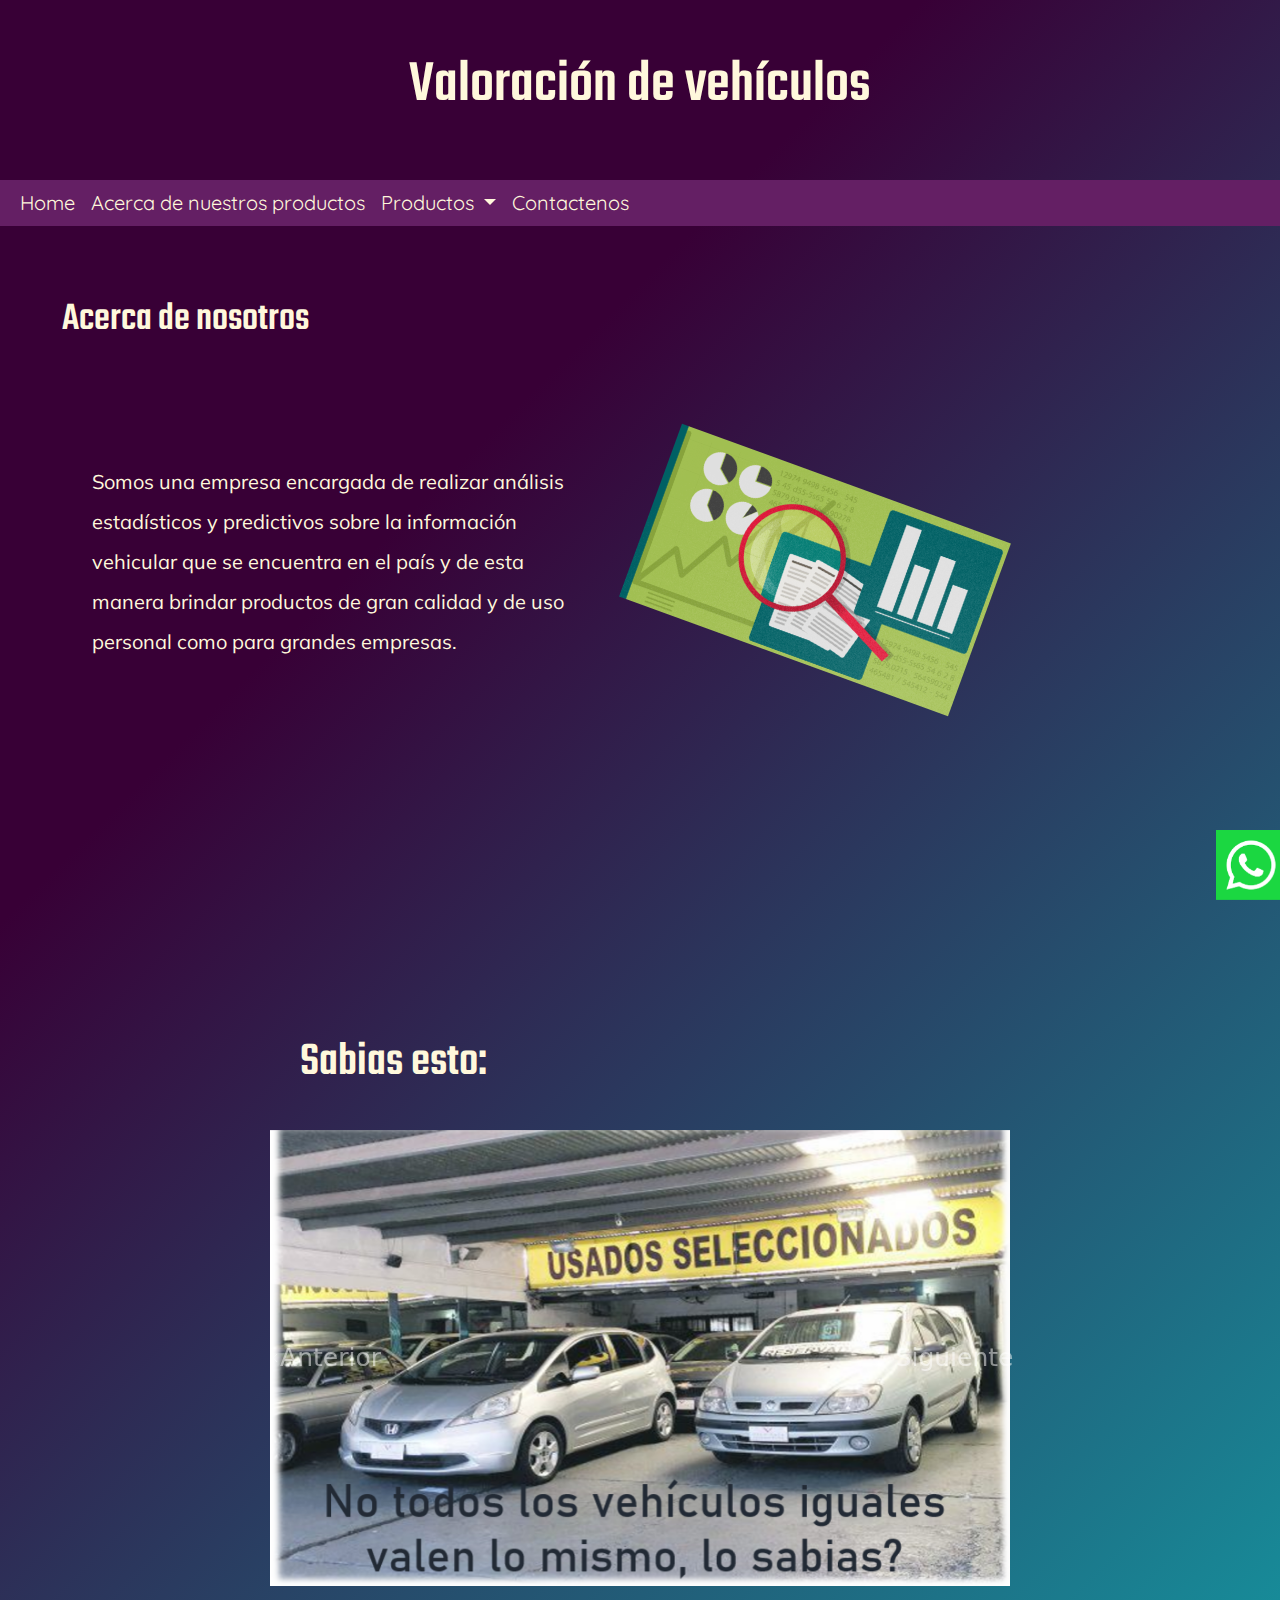
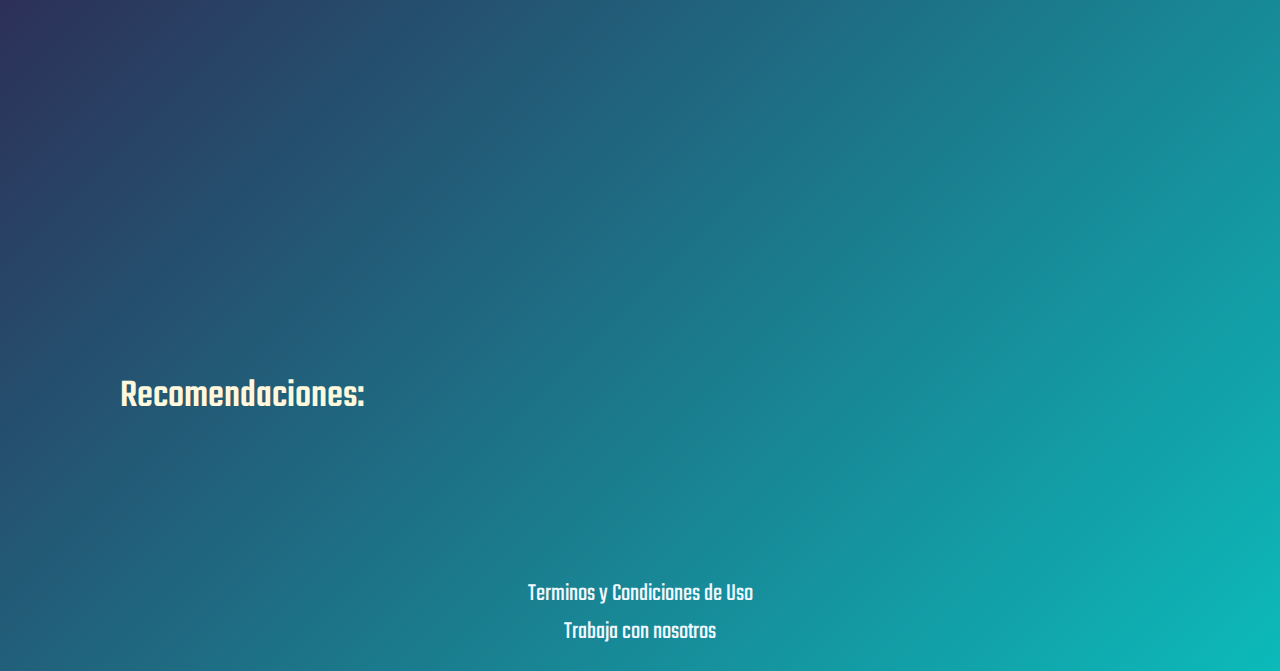
<file: index.html>
<!DOCTYPE html>
<html lang="en">
<head class="titulo">
    <meta charset="UTF-8">
    <meta http-equiv="X-UA-Compatible" content="IE=edge">
    <meta name="viewport" content="width=device-width, initial-scale=1.0">
    <meta name="keywords"  content="valoracion , VALORACION, VALOR VEHICULOS , PUNTAJE , COMPARACION VEHICULOS">
    <meta name="description"  content= "Valoracion d vehiculos es una pagina cuto objetivo es mostrar el nuevo producto donde se muestra el modelo de puntaje y comparaciones en el mercado de los vehiculos">
    <link rel="preconnect" href="https://fonts.googleapis.com">
    <link rel="preconnect" href="https://fonts.gstatic.com" crossorigin>
    <link href="https://fonts.googleapis.com/css2?family=Mulish:wght@200&family=Teko:wght@300&display=swap" rel="stylesheet">
    <link rel="preconnect" href="https://fonts.googleapis.com">
    <link rel="preconnect" href="https://fonts.gstatic.com" crossorigin>
    <link href="https://fonts.googleapis.com/css2?family=Quicksand:wght@500&display=swap" rel="stylesheet">
    <link href="https://cdn.jsdelivr.net/npm/bootstrap@5.0.1/dist/css/bootstrap.min.css" rel="stylesheet" >
    <link rel="stylesheet" href="scss/estilos.css">
    <title class="titulo__nombre">Valoracion</title>
</head>
<body>
    
    <header>
        <h1>Valoración de vehículos</h1>
        <nav class="navbar navbar-expand-sm">
          <div class="container-fluid">
            <button class="navbar-toggler ml-auto" type="button" data-toggle="collapse" data-target="#navbarSupportedContent" aria-controls="navbarSupportedContent" aria-expanded="false" aria-label="Toggle navigation">
              <span class="navbar-toggler-icon">
              </span>
            </button>
          
            <div class="collapse navbar-collapse" id="navbarSupportedContent">
              <ul class="navbar-nav">
                <li class="nav-item active">
                  <a class="nav-link" href="index.html">Home <span class="sr-only"></span></a>
                </li>
                <li class="nav-item">
                  <a class="nav-link" href="Producto.html">Acerca de nuestros productos</a>
                </li>
                <li class="nav-item dropdown">
                  <a class="nav-link dropdown-toggle" href="Productos1.html" id="navbarDropdown" role="button" data-toggle="dropdown" aria-haspopup="true" aria-expanded="true">
                    Productos
                  </a>
                  <div class="dropdown-menu" aria-labelledby="navbarDropdown">
                    <a class="dropdown-item" href="Productos1.html">Puntaje</a>
                    <a class="dropdown-item" href="Productos1.html">Comparador</a>
                  </div>
                </li>
                <li class="nav-item">
                  <a class="nav-link" href="Contactenos.html">Contactenos</a>
                </li>
              </ul>

            </div>
          </div>
        </nav>  
    </header>
    <main>
        
        
    <div class="acerca"id="acerca">
      <div class="acerca__titulo"><h2>Acerca de nosotros </h2></div>
      <div class="acerca__parrafo"><p>Somos una empresa encargada de realizar análisis estadísticos y predictivos sobre la información vehicular que se encuentra en el país y de esta manera brindar productos de gran calidad y de uso personal como para grandes empresas.</p></div>
    <div class="imagen"><img class="analisis" src="./img/analisis.png" width="350rem" alt="analisis"></div>
    </div>


          <section class="ini">
              <h2 class="Nota">Sabias esto:</h2>
            <div class="carr">
              <div id="carouselExampleIndicators" class="carousel slide" data-ride="carousel">
                <ol class="carousel-indicators">
                  <li data-target="#carouselExampleIndicators" data-slide-to="0" class="active"></li>
                  <li data-target="#carouselExampleIndicators" data-slide-to="1"></li>
                  <li data-target="#carouselExampleIndicators" data-slide-to="2"></li>
                </ol>
                <div class="carousel-inner" role="listbox">
                  <div class="carousel-item active">
                    <img class="d-block img-fluid" src="img/inicio.PNG"  alt="First slide">
                  </div>
                  <div class="carousel-item">
                    <img class="d-block img-fluid" src="img/vehiculos.jpg"   alt="Second slide">
                  </div>
                  <div class="carousel-item">
                    <img class="d-block img-fluid" src="img/vehiculos1.jpg"  alt="Third slide">
                  </div>
                </div>
                <a class="carousel-control-prev" href="#carouselExampleIndicators" role="button" data-slide="prev">
                  <span class="carousel-control-prev-icon" aria-hidden="true"></span>
                  <span class="sr-only">Anterior</span>
                </a>
                <a class="carousel-control-next" href="#carouselExampleIndicators" role="button" data-slide="next">
                  <span class="carousel-control-next-icon" aria-hidden="true"></span>
                  <span class="sr-only">Siguiente</span>
                </a>
              </div>
            </div>
        </section>
		
		
		 <div class="video">
                <h2 class="video__titulo">Recomendaciones:</h2>
                <iframe class="responsive-iframe"  src="https://www.youtube.com/embed/CwWWkPG4yUg" title="YouTube video player" frameborder="0" allow="accelerometer; autoplay; clipboard-write; encrypted-media; gyroscope; picture-in-picture" allowfullscreen></iframe>
            </div>
        <section class="ws">
            <a href="https://web.whatsapp.com/"><img src="img/whats.png" width="70px" alt=""></a>
        </section>
        
    </main>
    <footer class="pie">
        <section class="pie__anexo"><a href="img/ANEXO 2 Términos y condiciones 19.12.2016.pdf">Terminos y Condiciones de Uso</a></section>
        <section class="pie__trabaja"> <a href="Trabaja.html">Trabaja con nosotros</a></section>
    </footer>
    <script src="https://code.jquery.com/jquery-3.5.1.slim.min.js" integrity="sha384-DfXdz2htPH0lsSSs5nCTpuj/zy4C+OGpamoFVy38MVBnE+IbbVYUew+OrCXaRkfj" crossorigin="anonymous"></script>
    <script src="https://cdn.jsdelivr.net/npm/popper.js@1.16.0/dist/umd/popper.min.js" integrity="sha384-Q6E9RHvbIyZFJoft+2mJbHaEWldlvI9IOYy5n3zV9zzTtmI3UksdQRVvoxMfooAo" crossorigin="anonymous"></script>
    <script src="https://stackpath.bootstrapcdn.com/bootstrap/4.5.0/js/bootstrap.min.js" integrity="sha384-OgVRvuATP1z7JjHLkuOU7Xw704+h835Lr+6QL9UvYjZE3Ipu6Tp75j7Bh/kR0JKI" crossorigin="anonymous"></script>
</body>
</html>
</file>
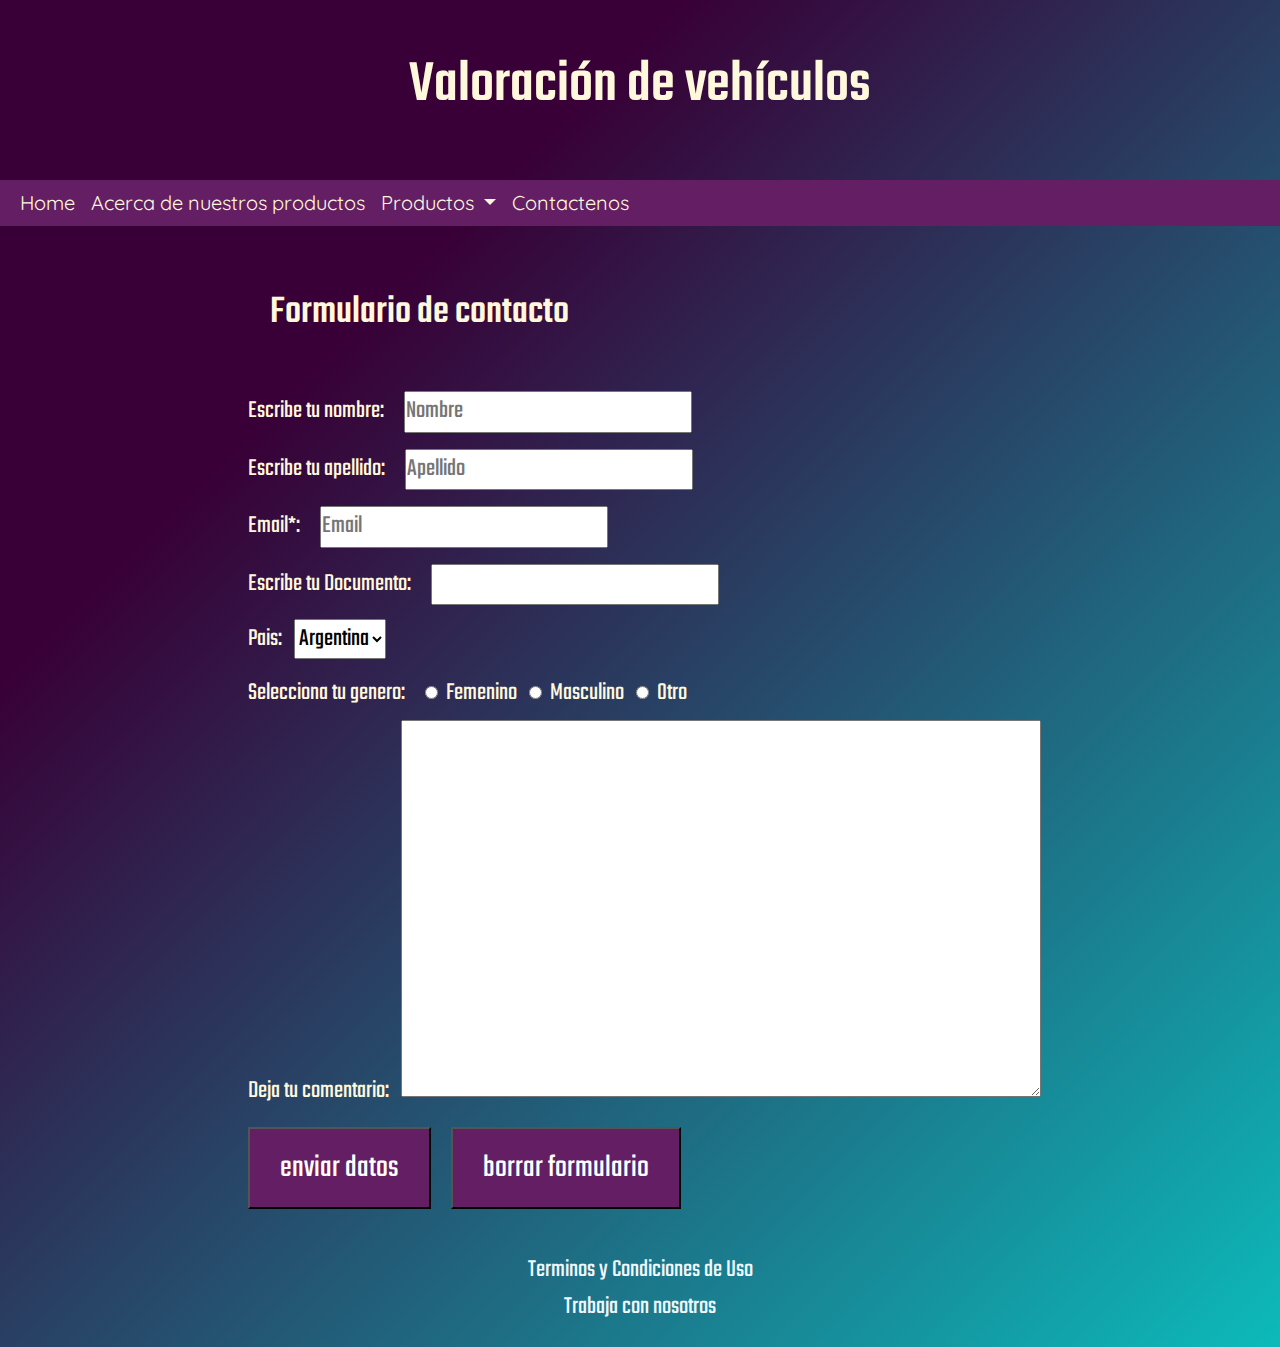
<file: Contactenos.html>
<!DOCTYPE html>
<html lang="en">
<head>
    <meta charset="UTF-8">
    <meta http-equiv="X-UA-Compatible" content="IE=edge">
    <meta name="viewport" content="width=device-width, initial-scale=1.0">
    <link rel="preconnect" href="https://fonts.googleapis.com">
    <link rel="preconnect" href="https://fonts.gstatic.com" crossorigin>
    <link href="https://fonts.googleapis.com/css2?family=Mulish:wght@200&family=Teko:wght@300&display=swap" rel="stylesheet">
    <link rel="preconnect" href="https://fonts.googleapis.com">
    <link rel="preconnect" href="https://fonts.gstatic.com" crossorigin>
    <link href="https://fonts.googleapis.com/css2?family=Quicksand:wght@500&display=swap" rel="stylesheet">
    <link href="https://cdn.jsdelivr.net/npm/bootstrap@5.0.1/dist/css/bootstrap.min.css" rel="stylesheet" >
    <link rel="stylesheet" href="scss/estilos.css">
    <title>Contactenos Valoracion</title>
</head>
<body>
  <header>
    <h1>Valoración de vehículos</h1>
    <nav class="navbar navbar-expand-sm">
      <div class="container-fluid">
        <button class="navbar-toggler" type="button" data-toggle="collapse" data-target="#navbarSupportedContent" aria-controls="navbarSupportedContent" aria-expanded="false" aria-label="Toggle navigation">
          <span class="navbar-toggler-icon"></span>
        </button>
      
        <div class="collapse navbar-collapse" id="navbarSupportedContent">
          <ul class="navbar-nav">
            <li class="nav-item active">
              <a class="nav-link" href="index.html">Home <span class="sr-only"></span></a>
            </li>
            <li class="nav-item">
              <a class="nav-link" href="Producto.html">Acerca de nuestros productos</a>
            </li>
            <li class="nav-item dropdown">
              <a class="nav-link dropdown-toggle" href="Productos1.html" id="navbarDropdown" role="button" data-toggle="dropdown" aria-haspopup="true" aria-expanded="true">
                Productos
              </a>
              <div class="dropdown-menu" aria-labelledby="navbarDropdown">
                <a class="dropdown-item" href="Productos1.html">Puntaje</a>
                <a class="dropdown-item" href="Productos1.html">Comparador</a>
              </div>
            </li>
            <li class="nav-item">
              <a class="nav-link" href="Contactenos.html">Contactenos</a>
            </li>
          </ul>

        </div>
      </div>
    </nav>  
</header>
    <main>
    
    <section class="form">
        <form action="#"></form>
            <fieldset class="margin">
                <legend>
                    <h2>Formulario de contacto</h2> 
                </legend>
             <div class="formulario">
                <div>
                    <label for="nombre">Escribe tu nombre:</label>
                    <input type="text" name="nombre" placeholder="Nombre"><br>
                    <label for="apellido">Escribe tu apellido:</label>
                    <input type="text" name="apellido" placeholder="Apellido">
                </div>
                <div>
                    <label for="email">Email*:</label>
                    <input type="email" name="email" placeholder="Email" required>
                </div>
                <div>
                    <label for="number">Escribe tu Documento:</label>
                    <input type="number" name="number" id="">
                </div>
                <div>
                    <label for="categoria">Pais:</label>
                    <select name="categoria" id="">
                        <option value="Argentina">Argentina</option>
                        <option value="Peru">Peru</option>
                        <option value="Colombia">Colombia</option>
                        <option value="otros">Otros</option>
                    </select>
                </div>
                <div>
                    <label for="genero">Selecciona tu genero:</label>
                    <input type="radio" name="genero" id="" value="mujer">Femenino
                    <input type="radio" name="genero" id="" value="hombre">Masculino
                    <input type="radio" name="genero" id="" value="otro">Otro
                </div>
                <div>
                    <label for="comentario" name="comentario">Deja tu comentario:</label>
                    <textarea name="comentario" id="" cols="50" rows="10"></textarea>
                </div>
                <div>
                    <input class="button" type="submit" value="enviar datos">
                    <input class="button" type="reset" value="borrar formulario">
                </div>
              </div>
            </fieldset>
    </section>
    </main>
    <footer class="pie">
      <section class="pie__anexo"><a href="img/ANEXO 2 Términos y condiciones 19.12.2016.pdf">Terminos y Condiciones de Uso</a></section>
      <section class="pie__trabaja"> <a href="Trabaja.html">Trabaja con nosotros</a></section>
  </footer>
    <script src="https://code.jquery.com/jquery-3.5.1.slim.min.js" integrity="sha384-DfXdz2htPH0lsSSs5nCTpuj/zy4C+OGpamoFVy38MVBnE+IbbVYUew+OrCXaRkfj" crossorigin="anonymous"></script>
    <script src="https://cdn.jsdelivr.net/npm/popper.js@1.16.0/dist/umd/popper.min.js" integrity="sha384-Q6E9RHvbIyZFJoft+2mJbHaEWldlvI9IOYy5n3zV9zzTtmI3UksdQRVvoxMfooAo" crossorigin="anonymous"></script>
    <script src="https://stackpath.bootstrapcdn.com/bootstrap/4.5.0/js/bootstrap.min.js" integrity="sha384-OgVRvuATP1z7JjHLkuOU7Xw704+h835Lr+6QL9UvYjZE3Ipu6Tp75j7Bh/kR0JKI" crossorigin="anonymous"></script>
    </body>
</html>
</file>
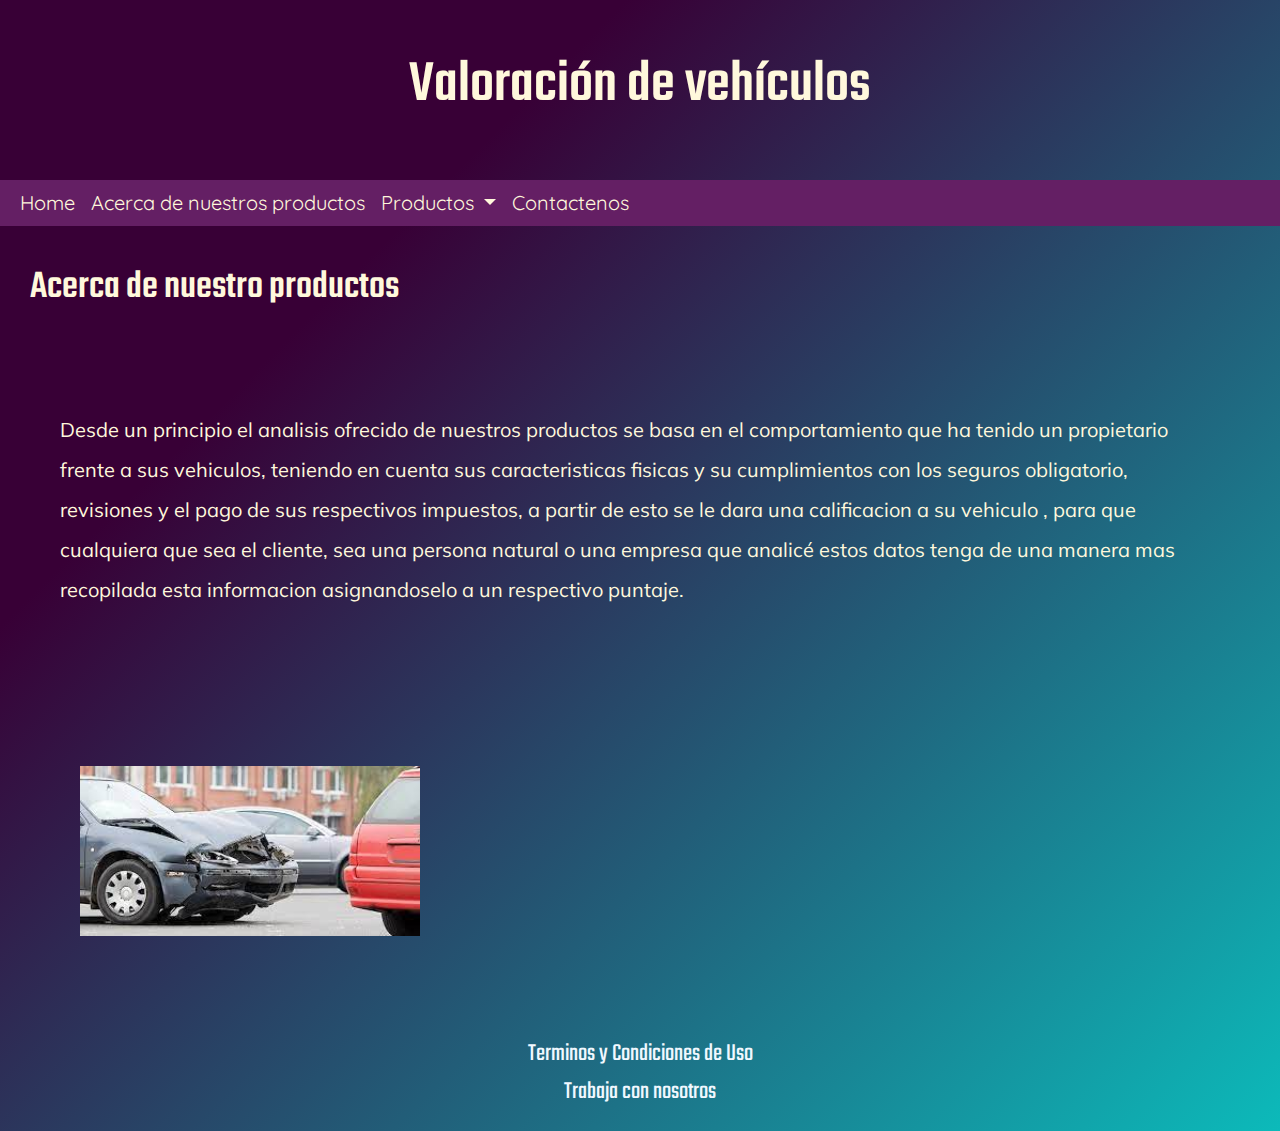
<file: Producto.html>
<!DOCTYPE html>
<html lang="en">
<head>
    <meta charset="UTF-8">
    <meta http-equiv="X-UA-Compatible" content="IE=edge">
    <meta name="viewport" content="width=device-width, initial-scale=1.0">
    <meta name="keywords"  content="valoracion , VALORACION, VALOR VEHICULOS , PUNTAJE , COMPARACION VEHICULOS">
    <meta name="description"  content= "Valoracion d vehiculos es una pagina cuto objetivo es mostrar el nuevo producto donde se muestra el modelo de puntaje y comparaciones en el mercado de los vehiculos">
    <link rel="preconnect" href="https://fonts.googleapis.com">
    <link rel="preconnect" href="https://fonts.gstatic.com" crossorigin>
    <link href="https://fonts.googleapis.com/css2?family=Mulish:wght@200&family=Teko:wght@300&display=swap" rel="stylesheet">
    <link rel="preconnect" href="https://fonts.googleapis.com">
    <link rel="preconnect" href="https://fonts.gstatic.com" crossorigin>
    <link href="https://fonts.googleapis.com/css2?family=Quicksand:wght@500&display=swap" rel="stylesheet">
    <link href="https://cdn.jsdelivr.net/npm/bootstrap@5.0.1/dist/css/bootstrap.min.css" rel="stylesheet" >
    <link rel="stylesheet" href="scss/estilos.css">
    <title>Acerca</title>
</head>
<body>
  <header>
    <h1>Valoración de vehículos</h1>
    <nav class="navbar navbar-expand-sm">
      <div class="container-fluid">
        <button class="navbar-toggler" type="button" data-toggle="collapse" data-target="#navbarSupportedContent" aria-controls="navbarSupportedContent" aria-expanded="false" aria-label="Toggle navigation">
          <span class="navbar-toggler-icon"></span>
        </button>
      
        <div class="collapse navbar-collapse" id="navbarSupportedContent">
          <ul class="navbar-nav">
            <li class="nav-item active">
              <a class="nav-link" href="index.html">Home <span class="sr-only"></span></a>
            </li>
            <li class="nav-item">
              <a class="nav-link" href="Producto.html">Acerca de nuestros productos</a>
            </li>
            <li class="nav-item dropdown">
              <a class="nav-link dropdown-toggle" href="Productos1.html" id="navbarDropdown" role="button" data-toggle="dropdown" aria-haspopup="true" aria-expanded="true">
                Productos
              </a>
              <div class="dropdown-menu" aria-labelledby="navbarDropdown">
                <a class="dropdown-item" href="Productos1.html">Puntaje</a>
                <a class="dropdown-item" href="Productos1.html">Comparador</a>
              </div>
            </li>
            <li class="nav-item">
              <a class="nav-link" href="Contactenos.html">Contactenos</a>
            </li>
          </ul>

        </div>
      </div>
    </nav>  
</header>
    <main>
        <section class="acercaProducto" id="acercaProducto">
            <h2 class="acercaProducto__titulo"> Acerca de nuestro productos</h2>
            <p class="acercaProducto__parrafo">Desde un principio el analisis ofrecido de nuestros productos se basa en el comportamiento que ha tenido un propietario frente a sus vehiculos, teniendo en cuenta sus caracteristicas fisicas y su cumplimientos con los seguros obligatorio, revisiones y el pago de sus respectivos impuestos, a partir de esto se le dara una calificacion a su vehiculo , para que cualquiera que sea el cliente, sea una persona natural o una empresa que analicé estos datos tenga de una manera mas recopilada esta informacion asignandoselo a un respectivo puntaje.</p>
            <img class="acc" src="./img/accidente.jpg" alt="acc">
        </section>
    </main>
    <footer class="pie">
      <section class="pie__anexo"><a href="img/ANEXO 2 Términos y condiciones 19.12.2016.pdf">Terminos y Condiciones de Uso</a></section>
      <section class="pie__trabaja"> <a href="Trabaja.html">Trabaja con nosotros</a></section>
  </footer>
    <script src="https://code.jquery.com/jquery-3.5.1.slim.min.js" integrity="sha384-DfXdz2htPH0lsSSs5nCTpuj/zy4C+OGpamoFVy38MVBnE+IbbVYUew+OrCXaRkfj" crossorigin="anonymous"></script>
    <script src="https://cdn.jsdelivr.net/npm/popper.js@1.16.0/dist/umd/popper.min.js" integrity="sha384-Q6E9RHvbIyZFJoft+2mJbHaEWldlvI9IOYy5n3zV9zzTtmI3UksdQRVvoxMfooAo" crossorigin="anonymous"></script>
    <script src="https://stackpath.bootstrapcdn.com/bootstrap/4.5.0/js/bootstrap.min.js" integrity="sha384-OgVRvuATP1z7JjHLkuOU7Xw704+h835Lr+6QL9UvYjZE3Ipu6Tp75j7Bh/kR0JKI" crossorigin="anonymous"></script>
</body>
</html>
</file>
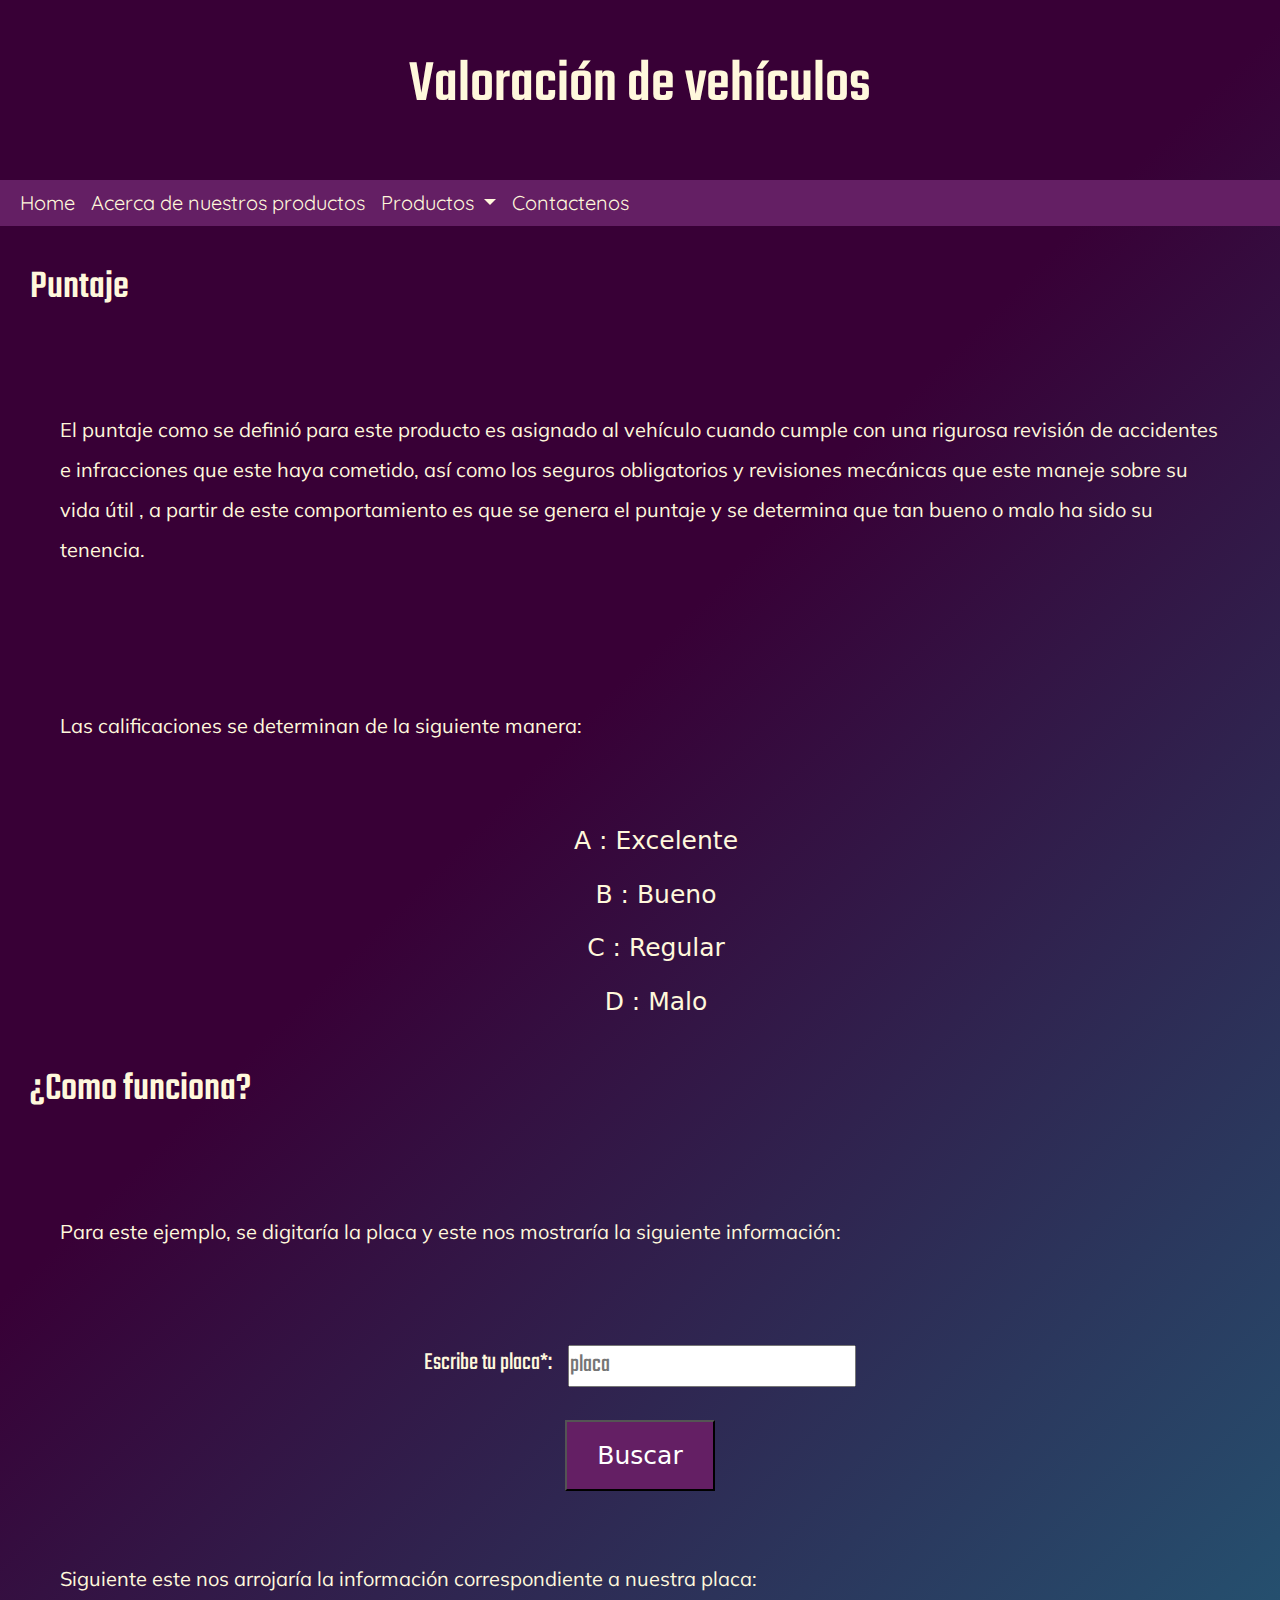
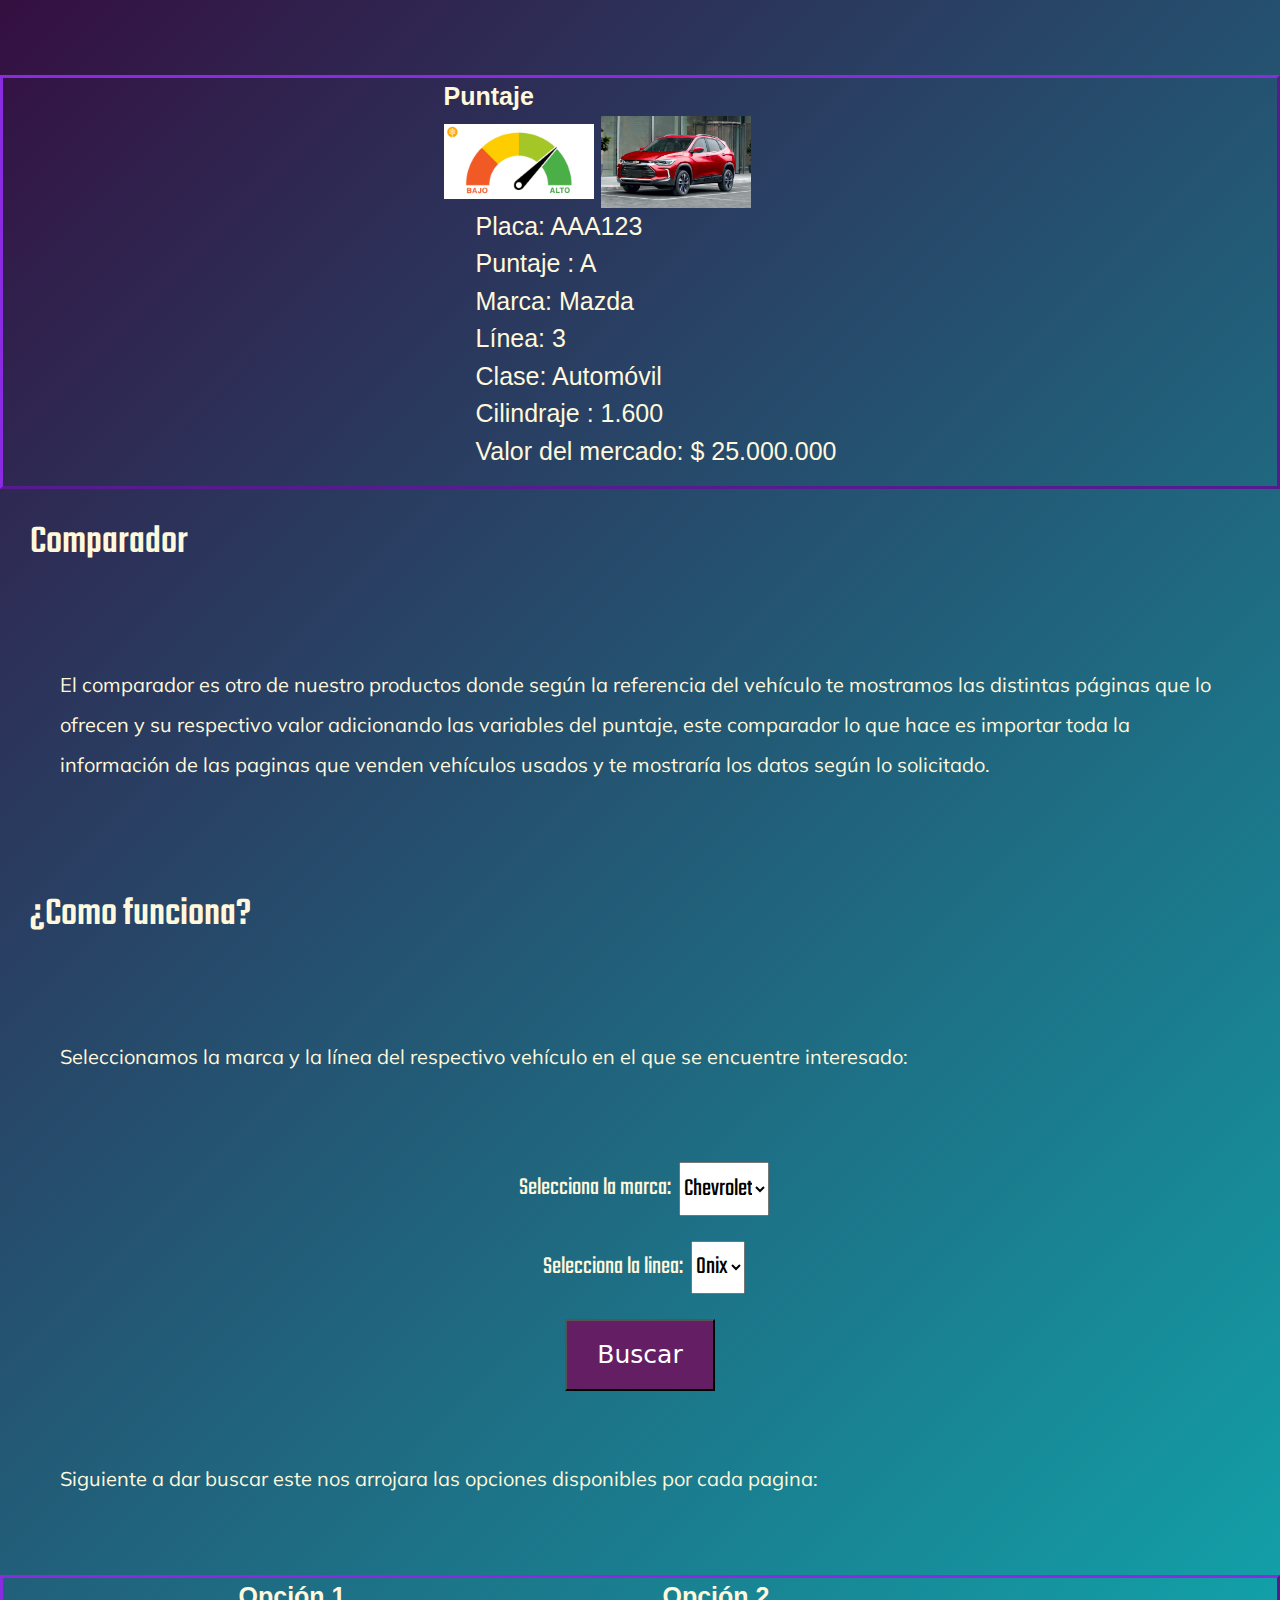
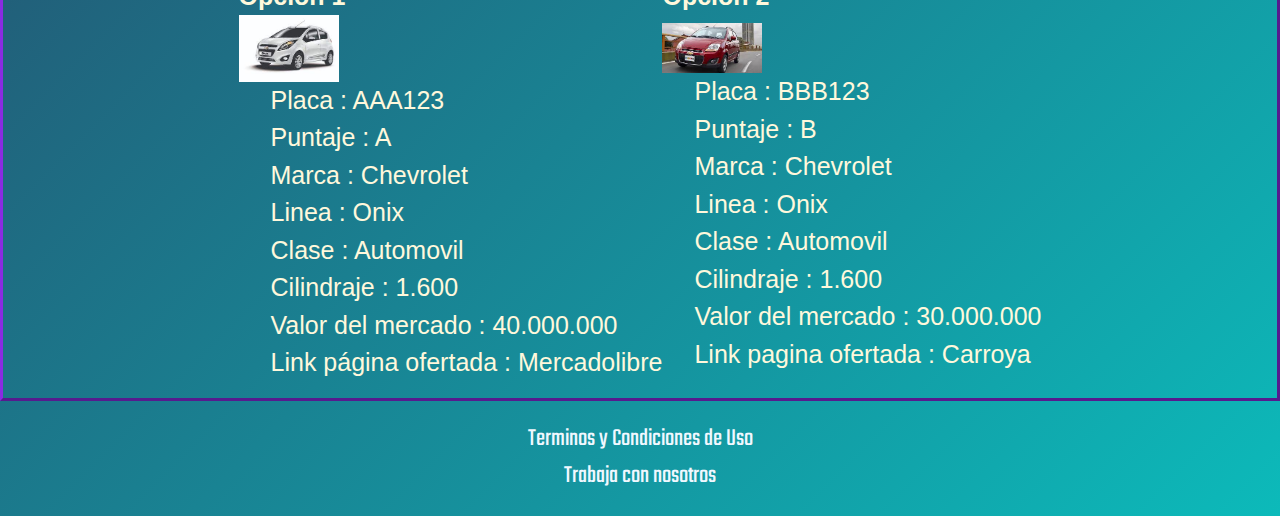
<file: Productos1.html>
<!DOCTYPE html>
<html lang="en">
<head>
    <meta charset="UTF-8">
    <meta http-equiv="X-UA-Compatible" content="IE=edge">
    <meta name="viewport" content="width=device-width, initial-scale=1.0">
    <meta name="keywords"  content="valoracion , VALORACION, VALOR VEHICULOS, PUNTAJE VEHICULOS, puntaje, COMPARACION VALOR VEHICULO">
    <meta name="description"  content= "Valoracion d vehiculos es una pagina cuto objetivo es mostrar el nuevo producto donde se muestra el modelo de puntaje y comparaciones en el mercado de los vehiculos">
    <link rel="preconnect" href="https://fonts.googleapis.com">
    <link rel="preconnect" href="https://fonts.gstatic.com" crossorigin>
    <link href="https://fonts.googleapis.com/css2?family=Mulish:wght@200&family=Teko:wght@300&display=swap" rel="stylesheet">
    <link rel="preconnect" href="https://fonts.googleapis.com">
    <link rel="preconnect" href="https://fonts.gstatic.com" crossorigin>
    <link href="https://fonts.googleapis.com/css2?family=Quicksand:wght@500&display=swap" rel="stylesheet">
    <link href="https://cdn.jsdelivr.net/npm/bootstrap@5.0.1/dist/css/bootstrap.min.css" rel="stylesheet" >
    <link rel="stylesheet" href="scss/estilos.css">
    <title>Productos Valoracion</title>
</head>
<body>
    <header>
        <h1>Valoración de vehículos</h1>
        <nav class="navbar navbar-expand-sm">
          <div class="container-fluid">
            <button class="navbar-toggler" type="button" data-toggle="collapse" data-target="#navbarSupportedContent" aria-controls="navbarSupportedContent" aria-expanded="false" aria-label="Toggle navigation">
              <span class="navbar-toggler-icon"></span>
            </button>
          
            <div class="collapse navbar-collapse" id="navbarSupportedContent">
              <ul class="navbar-nav">
                <li class="nav-item active">
                  <a class="nav-link" href="index.html">Home <span class="sr-only"></span></a>
                </li>
                <li class="nav-item">
                  <a class="nav-link" href="Producto.html">Acerca de nuestros productos</a>
                </li>
                <li class="nav-item dropdown">
                  <a class="nav-link dropdown-toggle" href="Productos1.html" id="navbarDropdown" role="button" data-toggle="dropdown" aria-haspopup="true" aria-expanded="true">
                    Productos
                  </a>
                  <div class="dropdown-menu" aria-labelledby="navbarDropdown">
                    <a class="dropdown-item" href="#productoPuntaje">Puntaje</a>
                    <a class="dropdown-item" href="productoComparador">Comparador</a>
                  </div>
                </li>
                <li class="nav-item">
                  <a class="nav-link" href="Contactenos.html">Contactenos</a>
                </li>
              </ul>

            </div>
          </div>
        </nav>  
    </header>
    <main>
        <section class="productoPuntaje" id="productoPuntaje">
            
            <h2 class="productoPuntaje__titulo">Puntaje</h2>
            <p class="productoPuntaje__parrafo">El puntaje como se definió para este producto es asignado al vehículo cuando cumple con una rigurosa revisión de accidentes e infracciones que este haya cometido, así como los seguros obligatorios y revisiones mecánicas que este maneje sobre su vida útil , a partir de este comportamiento es que se genera el puntaje y se determina que tan bueno o malo ha sido su tenencia.</p>
            <p>Las calificaciones se determinan de la siguiente manera:</p>
            <ol>A : Excelente</ol>
            <ol>B : Bueno</ol>
            <ol>C : Regular</ol>
            <ol>D : Malo</ol>
            <h2>¿Como funciona?</h2>
            <P>Para este ejemplo, se digitaría la placa y este nos mostraría la siguiente información:</P>
            <div class="punt">
                <label for="placa">Escribe tu placa*:</label>
                <input type="placa" name="placa" placeholder="placa" required>
            </div>
            <div>
                <input class="button1" type="submit" value="Buscar">
            </div>
        
            <p>Siguiente este nos arrojaría la información correspondiente a nuestra placa:</p>
                <table  style="margin: 0 auto;" border="3" cellspacing=10px cellpadding=20px>
                    <tr>
                        <th>Puntaje</th>
                    </tr>
                    <tr>
                        <td><img src="./img/puntaje.png" width="150px" alt="puntaje">
                            <img src="img/carro.jpg" width="150px" alt="car"></td>
                        <tr><td>
                            <ul>
                                <li>Placa: AAA123</li>
                                <li>Puntaje : A</li>
                                <li>Marca: Mazda</li>
                                <li>Línea: 3</li>
                                <li>Clase: Automóvil</li>
                                <li>Cilindraje : 1.600</li>
                                <li>Valor del mercado: $ 25.000.000</li>
                            </ul>
                        </td></tr>
                    </tr>
                    
                </table>
        </section>  
        <section class="productoComparador" id="productoComparador"> 
            <h2 class="productoComparador__titulo">Comparador</h2>
                <p class="productoComparador__parrafo">El comparador es otro de nuestro productos donde según la referencia del vehículo te mostramos las distintas páginas que lo ofrecen y su respectivo valor adicionando las variables del puntaje, este comparador lo que hace es importar toda la información de las paginas que venden vehículos usados y te mostraría los datos según lo solicitado.
                </p>
                <h2>¿Como funciona?</h2>
                <p>Seleccionamos la marca y la línea del respectivo vehículo en el que se encuentre interesado:</p>
                <div class="comp">
                    <label for="categoria">Selecciona la marca:</label>
                    <select name="categoria" id="">
                        <option value="Chevrolet">Chevrolet</option>
                    </select>
                </div>

                <div class="comp">
                    <label for="categoria">Selecciona la linea:</label>
                    <select name="categoria" id="">
                        <option value="Chevrolet">Onix</option>
                    </select>
                </div>
                <div class="but1">
                    <input class="button1" type="submit" value="Buscar">
                </div>
                
                <p>Siguiente a dar buscar este nos arrojara las opciones disponibles por cada pagina:</p>
                <table  style="margin: 0 auto;" border="3" cellspacing=10px cellpadding=20px>
                    <tr>
                        <th>Opción 1</th>
                        <th>Opción 2</th>
                    </tr>
                    <tr>
                        
                        <td>
                            <img src="./img/carro1.jpg" width="100px" alt="carro1">
                            <ul>
                                <li>Placa : AAA123</li>
                                <li>Puntaje : A</li>
                                <li>Marca : Chevrolet</li>
                                <li>Linea : Onix</li>
                                <li>Clase : Automovil</li>
                                <li>Cilindraje : 1.600</li>
                                <li>Valor del mercado : 40.000.000</li>
                                <li>Link página ofertada : Mercadolibre</li>
                            </ul>
                        </td>
                    
                        
                        <td>
                            <img src="./img/carro2.jpg" width="100px" alt="carro2">
                            <ul>
                                <li>Placa : BBB123</li>
                                <li>Puntaje : B</li>
                                <li>Marca : Chevrolet</li>
                                <li>Linea : Onix</li>
                                <li>Clase : Automovil</li>
                                <li>Cilindraje : 1.600</li>
                                <li>Valor del mercado : 30.000.000</li>
                                <li>Link pagina ofertada : Carroya</li>
                            </ul>
                        </td>
                    </tr>
                    
                        
                </table>
        </section>
        </main>
        <footer class="pie">
            <section class="pie__anexo"><a href="img/ANEXO 2 Términos y condiciones 19.12.2016.pdf">Terminos y Condiciones de Uso</a></section>
            <section class="pie__trabaja"> <a href="Trabaja.html">Trabaja con nosotros</a></section>
        </footer>
        <script src="https://code.jquery.com/jquery-3.5.1.slim.min.js" integrity="sha384-DfXdz2htPH0lsSSs5nCTpuj/zy4C+OGpamoFVy38MVBnE+IbbVYUew+OrCXaRkfj" crossorigin="anonymous"></script>
    <script src="https://cdn.jsdelivr.net/npm/popper.js@1.16.0/dist/umd/popper.min.js" integrity="sha384-Q6E9RHvbIyZFJoft+2mJbHaEWldlvI9IOYy5n3zV9zzTtmI3UksdQRVvoxMfooAo" crossorigin="anonymous"></script>
    <script src="https://stackpath.bootstrapcdn.com/bootstrap/4.5.0/js/bootstrap.min.js" integrity="sha384-OgVRvuATP1z7JjHLkuOU7Xw704+h835Lr+6QL9UvYjZE3Ipu6Tp75j7Bh/kR0JKI" crossorigin="anonymous"></script>
</body>
</html>
</file>
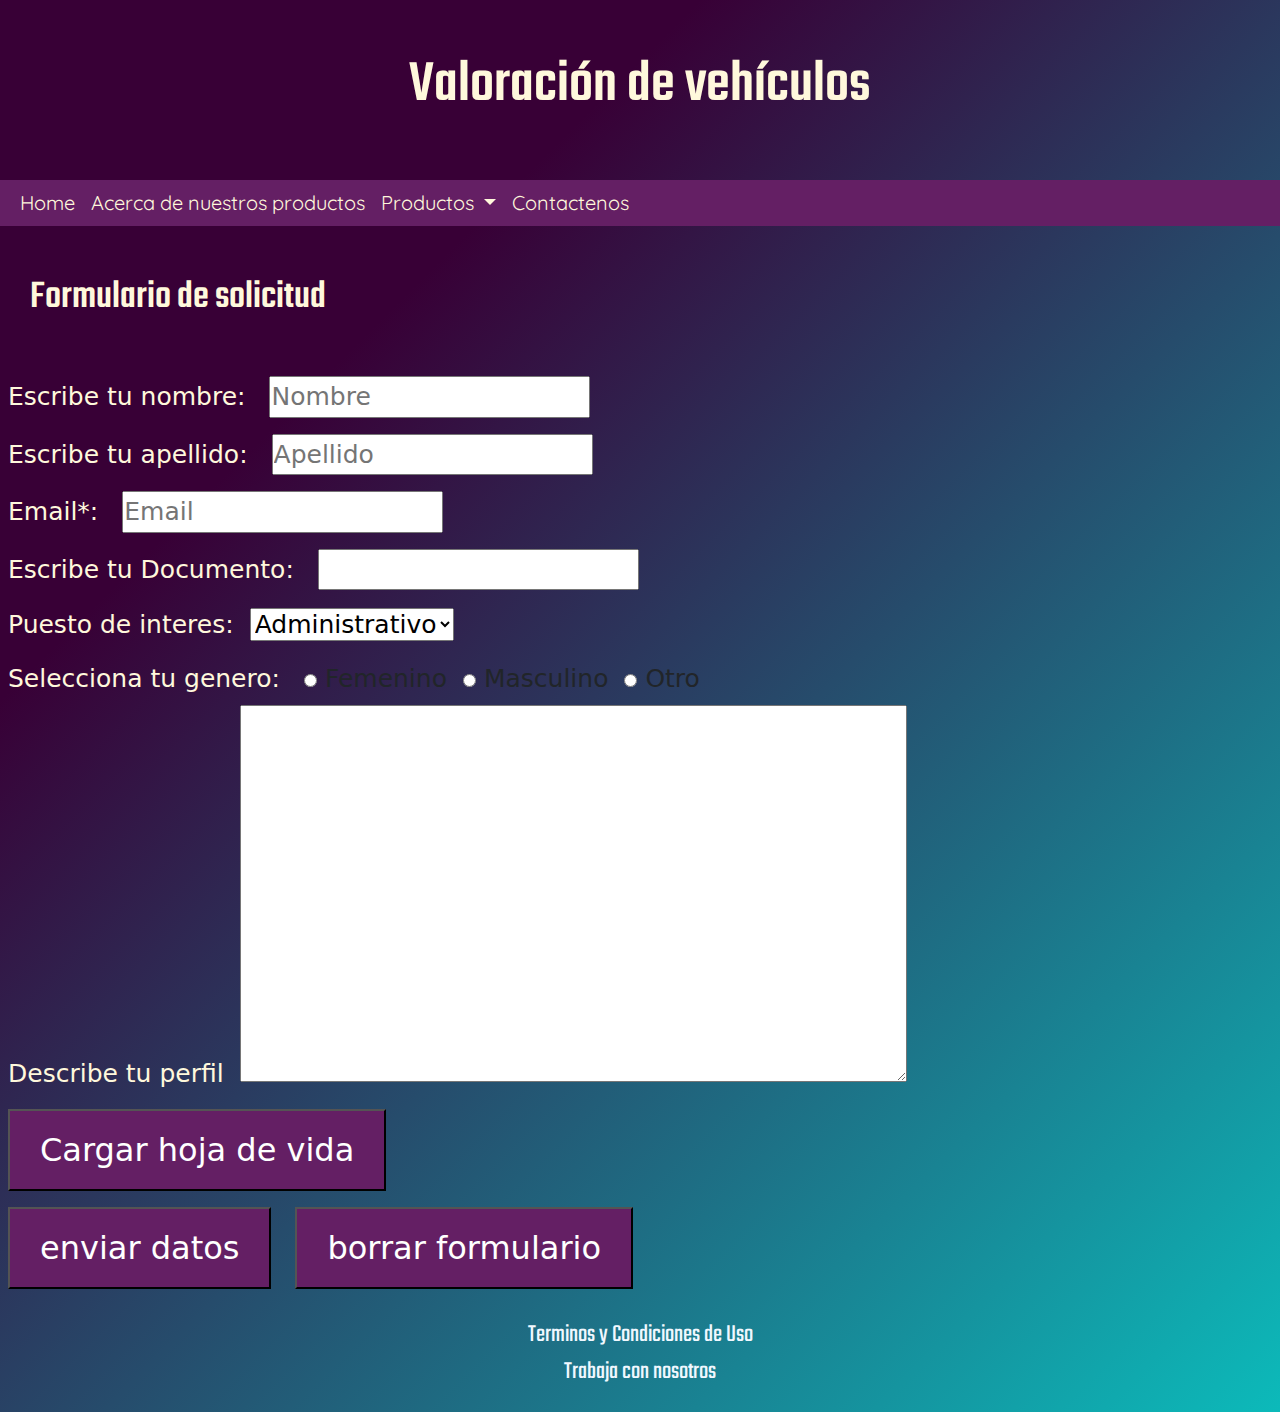
<file: Trabaja.html>
<!DOCTYPE html>
<html lang="en">
<head>
    <meta charset="UTF-8">
    <meta http-equiv="X-UA-Compatible" content="IE=edge">
    <meta name="viewport" content="width=device-width, initial-scale=1.0">
    <link rel="preconnect" href="https://fonts.googleapis.com">
    <link rel="preconnect" href="https://fonts.gstatic.com" crossorigin>
    <link href="https://fonts.googleapis.com/css2?family=Mulish:wght@200&family=Teko:wght@300&display=swap" rel="stylesheet">
    <link rel="preconnect" href="https://fonts.googleapis.com">
    <link rel="preconnect" href="https://fonts.gstatic.com" crossorigin>
    <link href="https://fonts.googleapis.com/css2?family=Quicksand:wght@500&display=swap" rel="stylesheet">
    <link href="https://cdn.jsdelivr.net/npm/bootstrap@5.0.1/dist/css/bootstrap.min.css" rel="stylesheet" >
    <link rel="stylesheet" href="scss/estilos.css">
    <title>Trabaja con Nosotros</title>
</head>
<body>
  <header>
    <h1>Valoración de vehículos</h1>
    <nav class="navbar navbar-expand-sm">
      <div class="container-fluid">
        <button class="navbar-toggler" type="button" data-toggle="collapse" data-target="#navbarSupportedContent" aria-controls="navbarSupportedContent" aria-expanded="false" aria-label="Toggle navigation">
          <span class="navbar-toggler-icon"></span>
        </button>
      
        <div class="collapse navbar-collapse" id="navbarSupportedContent">
          <ul class="navbar-nav">
            <li class="nav-item active">
              <a class="nav-link" href="index.html">Home <span class="sr-only"></span></a>
            </li>
            <li class="nav-item">
              <a class="nav-link" href="Producto.html">Acerca de nuestros productos</a>
            </li>
            <li class="nav-item dropdown">
              <a class="nav-link dropdown-toggle" href="Productos1.html" id="navbarDropdown" role="button" data-toggle="dropdown" aria-haspopup="true" aria-expanded="true">
                Productos
              </a>
              <div class="dropdown-menu" aria-labelledby="navbarDropdown">
                <a class="dropdown-item" href="Productos1.html">Puntaje</a>
                <a class="dropdown-item" href="Productos1.html">Comparador</a>
              </div>
            </li>
            <li class="nav-item">
              <a class="nav-link" href="Contactenos.html">Contactenos</a>
            </li>
          </ul>

        </div>
      </div>
    </nav>  
</header>
    <main>
    
    <section id="form">
        <form action="#"></form>
            <fieldset  class="margin">
                <legend>
                    <h2>Formulario de solicitud</h1> 
                </legend>
                <div>
                    <label for="nombre">Escribe tu nombre:</label>
                    <input type="text" name="nombre" placeholder="Nombre"><br>
                    <label for="apellido">Escribe tu apellido:</label>
                    <input type="text" name="apellido" placeholder="Apellido">
                </div>
                <div>
                    <label for="email">Email*:</label>
                    <input type="email" name="email" placeholder="Email" required>
                </div>
                <div>
                    <label for="number">Escribe tu Documento:</label>
                    <input type="number" name="number" id="">
                </div>
                <div>
                    <label for="categoria">Puesto de interes:</label>
                    <select name="categoria" id="">
                        <option value="Error en escoger el producto">Administrativo</option>
                        <option value="Error al pagar">Operario</option>
                        <option value="Producto no disponible">Informatico</option>
                        <option value="otros">Logistico</option>
                    </select>
                </div>
                <div>
                    <label for="genero">Selecciona tu genero:</label>
                    <input type="radio" name="genero" id="" value="mujer">Femenino
                    <input type="radio" name="genero" id="" value="hombre">Masculino
                    <input type="radio" name="genero" id="" value="otro">Otro
                </div>
                <div>
                    <label for="comentario" name="comentario">Describe tu perfil</label>
                    <textarea name="comentario" id="" cols="50" rows="10"></textarea>
                    <input class="button"  type="submit" value="Cargar hoja de vida">
                </div>
                <div>
                    <input class="button" type="submit" value="enviar datos">
                    <input class="button"  type="reset" value="borrar formulario">
                </div>
            </fieldset>
    </section>
    </main>
    <footer class="pie">
      <section class="pie__anexo"><a href="img/ANEXO 2 Términos y condiciones 19.12.2016.pdf">Terminos y Condiciones de Uso</a></section>
      <section class="pie__trabaja"> <a href="Trabaja.html">Trabaja con nosotros</a></section>
  </footer>
    <script src="https://code.jquery.com/jquery-3.5.1.slim.min.js" integrity="sha384-DfXdz2htPH0lsSSs5nCTpuj/zy4C+OGpamoFVy38MVBnE+IbbVYUew+OrCXaRkfj" crossorigin="anonymous"></script>
    <script src="https://cdn.jsdelivr.net/npm/popper.js@1.16.0/dist/umd/popper.min.js" integrity="sha384-Q6E9RHvbIyZFJoft+2mJbHaEWldlvI9IOYy5n3zV9zzTtmI3UksdQRVvoxMfooAo" crossorigin="anonymous"></script>
    <script src="https://stackpath.bootstrapcdn.com/bootstrap/4.5.0/js/bootstrap.min.js" integrity="sha384-OgVRvuATP1z7JjHLkuOU7Xw704+h835Lr+6QL9UvYjZE3Ipu6Tp75j7Bh/kR0JKI" crossorigin="anonymous"></script>
    </body>
</html>
</file>
<file: scss/estilos.css>
* {
  margin: 0;
  padding: 0;
  -webkit-box-sizing: border-box;
          box-sizing: border-box;
}

header .navbar .container-fluid {
  background-color: #641f64;
  font-family: 'Quicksand', sans-serif;
  color: cornsilk;
}

header .navbar .container-fluid .nav-link {
  text-decoration: none;
  color: cornsilk;
  font-size: 20px;
}

header .navbar .container-fluid .nav-link .nav-link :hover {
  -webkit-text-decoration: aqua;
          text-decoration: aqua;
}

.navbar-toggler-icon {
  background-color: #460943;
}

body {
  background-color: #0cbaba;
  background-image: linear-gradient(315deg, #0cbaba 0%, #380036 74%);
  font-size: 25px;
}

body h1 {
  margin: 25px;
  padding: 25px;
  text-align: center;
  color: cornsilk;
  font-family: 'Teko', sans-serif;
  -webkit-animation-duration: 4s;
          animation-duration: 4s;
  -webkit-animation-name: apear;
          animation-name: apear;
  font-size: 60px;
}

@-webkit-keyframes apear {
  0% {
    opacity: 0;
  }
  100% {
    opacity: 1;
  }
}

@keyframes apear {
  0% {
    opacity: 0;
  }
  100% {
    opacity: 1;
  }
}

body h3 {
  text-align: center;
  color: cornsilk;
  font-family: 'Teko', sans-serif;
}

body table {
  display: -webkit-box;
  display: -ms-flexbox;
  display: flex;
  -webkit-box-pack: center;
      -ms-flex-pack: center;
          justify-content: center;
  table-layout: fixed;
  border-color: blueviolet;
  font-family: Arial, Helvetica, sans-serif;
}

body .acerca {
  margin: 1rem;
  padding: 1rem;
  display: -ms-grid;
  display: grid;
  -ms-grid-columns: 1fr 1fr;
      grid-template-columns: 1fr 1fr;
  -ms-grid-rows: 30% 1fr;
      grid-template-rows: 30% 1fr;
      grid-template-areas: "titulo titulo" "parrafo imagen";
}

body .acerca__parrafo, body .acercaProducto__parrafo, body .productoPuntaje__parrafo, body .productoComparador__parrafo {
  line-height: 2;
  -ms-grid-row: 2;
  -ms-grid-column: 1;
  grid-area: parrafo;
  color: cornsilk;
  font-size: 20px;
  font-family: 'Mulish', sans-serif;
}

body .imagen {
  -ms-grid-row: 2;
  -ms-grid-column: 2;
  grid-area: imagen;
  -o-object-fit: cover;
     object-fit: cover;
  -ms-flex-item-align: center;
      -ms-grid-row-align: center;
      align-self: center;
  margin-left: 2 rem;
  width: 100%;
  -webkit-animation: 2s ease-out infinite alternate rota;
          animation: 2s ease-out infinite alternate rota;
}

@-webkit-keyframes rota {
  0% {
    -webkit-transform: perspective(400px) scaleX(1);
            transform: perspective(400px) scaleX(1);
  }
  100% {
    -webkit-transform: perspective(400px) scaleX(-1);
            transform: perspective(400px) scaleX(-1);
  }
}

@keyframes rota {
  0% {
    -webkit-transform: perspective(400px) scaleX(1);
            transform: perspective(400px) scaleX(1);
  }
  100% {
    -webkit-transform: perspective(400px) scaleX(-1);
            transform: perspective(400px) scaleX(-1);
  }
}

body .analisis {
  -webkit-transform: rotateZ(20deg);
          transform: rotateZ(20deg);
}

body .ini {
  margin: 20px;
  padding: 250px;
}

body .inicio {
  -webkit-transform: scale(0.8, 1);
          transform: scale(0.8, 1);
  -ms-flex-item-align: left;
      -ms-grid-row-align: left;
      align-self: left;
  width: 20em;
}

body .Rec {
  margin: 25px;
  padding: 25px;
  text-align: left;
  color: cornsilk;
  font-family: 'Teko', sans-serif;
  -webkit-transform: translate3d(2, 1, 1);
          transform: translate3d(2, 1, 1);
}

body .Nota {
  -ms-grid-row: 1;
  -ms-grid-column: 1;
  -ms-grid-column-span: 2;
  grid-area: titulo;
  color: cornsilk;
  font-family: 'Teko', sans-serif;
  font-size: 3rem;
}

body .acc {
  -ms-flex-item-align: center;
      -ms-grid-row-align: center;
      align-self: center;
  padding: 80px;
  width: 20em;
  -webkit-animation: 2s ease-in-out alternate mover;
          animation: 2s ease-in-out alternate mover;
}

@-webkit-keyframes mover {
  from {
    -webkit-transform: translateX(0);
            transform: translateX(0);
  }
  to {
    -webkit-transform: translateX(calc(100vw - 100%));
            transform: translateX(calc(100vw - 100%));
  }
}

@keyframes mover {
  from {
    -webkit-transform: translateX(0);
            transform: translateX(0);
  }
  to {
    -webkit-transform: translateX(calc(100vw - 100%));
            transform: translateX(calc(100vw - 100%));
  }
}

body a {
  text-decoration: none;
  color: aliceblue;
}

body .ws {
  width: 4rem;
  position: fixed;
  bottom: 0;
  right: 0;
}

body label {
  color: cornsilk;
  margin: 8px;
}

body legend {
  color: cornsilk;
}

body input {
  margin: 8px;
  -webkit-box-flex: 20px;
      -ms-flex-positive: 20px;
          flex-grow: 20px;
}

body li {
  list-style: none;
  color: cornsilk;
}

body ol {
  list-style: none;
  color: cornsilk;
  text-align: center;
}

body th {
  color: cornsilk;
}

body .imagenVehiculo {
  display: -webkit-inline-box;
  display: -ms-inline-flexbox;
  display: inline-flex;
  max-width: 98%;
  height: auto;
  width: 60%;
  margin: auto;
}

body .imagenAnalisis {
  display: inline-block;
  max-width: 98%;
  height: auto;
  width: 30%;
  margin: auto;
}

body .video {
  display: -webkit-box;
  display: -ms-flexbox;
  display: flex;
  padding: 10px;
  margin: 80px;
  -webkit-box-align: center;
      -ms-flex-align: center;
          align-items: center;
}

body #form {
  display: -ms-grid;
  display: grid;
  -ms-grid-columns: 1fr;
      grid-template-columns: 1fr;
  -ms-grid-rows: 1fr;
      grid-template-rows: 1fr;
  gap: 10px;
}

body .punt, body .comp {
  display: -webkit-box;
  display: -ms-flexbox;
  display: flex;
  -webkit-box-pack: center;
      -ms-flex-pack: center;
          justify-content: center;
  margin: 25px;
  border-color: cornsilk;
  font-family: 'Teko', sans-serif;
  color: cornsilk;
}

body .button {
  background-color: #641f64;
  border: strong;
  color: white;
  padding: 15px 30px;
  text-align: center;
  -webkit-box-pack: center;
      -ms-flex-pack: center;
          justify-content: center;
  text-decoration: none;
  display: inline-block;
  font-size: 2rem;
}

body .button1 {
  display: block;
  margin-left: auto;
  margin-right: auto;
  background-color: #641f64;
  border: strong;
  color: white;
  padding: 15px 30px;
  text-align: center;
  text-decoration: none;
}

body h2 {
  -ms-flex-item-align: left;
      -ms-grid-row-align: left;
      align-self: left;
  color: cornsilk;
  font-family: 'Teko', sans-serif;
  font-size: 40px;
  padding: 30px;
}

body p {
  line-height: 2;
  color: cornsilk;
  font-size: 20px;
  font-family: 'Mulish', sans-serif;
  padding: 60px;
}

body .form {
  display: -webkit-box;
  display: -ms-flexbox;
  display: flex;
  -webkit-box-pack: center;
      -ms-flex-pack: center;
          justify-content: center;
  margin: 25px;
  border-color: cornsilk;
  font-family: 'Teko', sans-serif;
  color: cornsilk;
}

body .carousel-item img {
  margin: 0 auto;
}

footer {
  margin: 10px;
  padding: 10px;
}

footer .pie .pie__anexo {
  display: inline-block;
  color: cornsilk;
  margin: 50px;
  padding: 20px;
  font-size: 2rem;
}

footer .pie .pie__anexo .pie__anexo :hover {
  color: #3eb6d4;
}

footer .pie .pie__trabaja {
  display: inline-block;
  color: cornsilk;
  margin: 50px;
  padding: 30px;
  font-size: 2rem;
}

footer .pie .pie__trabaja .pie__trabaja :hover {
  color: #3eb6d4;
}

footer {
  font-family: "Teko", sans-serif;
  text-align: center;
}

@media only screen and (max-width: 375px) {
  body .acerca {
    -ms-grid-columns: 100%;
        grid-template-columns: 100%;
    -ms-grid-rows: (fr)[5];
        grid-template-rows: repeat(5, fr);
        grid-template-areas: "titulo" "titulo2" "parrafo" "imagen" "video";
  }
  body h1 {
    margin: 25px;
    padding: 25px;
    text-align: center;
    color: cornsilk;
    font-family: 'Teko', sans-serif;
    -webkit-animation-duration: 4s;
            animation-duration: 4s;
    -webkit-animation-name: apear;
            animation-name: apear;
    font-size: 3rem;
  }
  @-webkit-keyframes apear {
    0% {
      opacity: 0;
    }
    100% {
      opacity: 1;
    }
  }
  @keyframes apear {
    0% {
      opacity: 0;
    }
    100% {
      opacity: 1;
    }
  }
  body .ini {
    -ms-grid-row: 1;
    -ms-grid-column: 1;
    grid-area: titulo;
    text-align: left;
    color: cornsilk;
    font-family: 'Teko', sans-serif;
    font-size: 2rem;
  }
  body .video__titulo {
    -ms-grid-row: 2;
    -ms-grid-column: 1;
    grid-area: titulo2;
    display: inline-block;
    text-align: left;
    color: cornsilk;
    font-family: 'Teko', sans-serif;
    font-size: 2rem;
  }
  body .imagen {
    -ms-grid-row: 4;
    -ms-grid-column: 1;
    grid-area: imagen;
    -o-object-fit: cover;
       object-fit: cover;
    -ms-flex-item-align: center;
        -ms-grid-row-align: center;
        align-self: center;
    margin-left: 1rem;
    width: 70%;
    -webkit-animation: 2s ease-out infinite alternate rota;
            animation: 2s ease-out infinite alternate rota;
  }
  @-webkit-keyframes rota {
    0% {
      -webkit-transform: perspective(400px) scaleX(1);
              transform: perspective(400px) scaleX(1);
    }
    100% {
      -webkit-transform: perspective(400px) scaleX(-1);
              transform: perspective(400px) scaleX(-1);
    }
  }
  @keyframes rota {
    0% {
      -webkit-transform: perspective(400px) scaleX(1);
              transform: perspective(400px) scaleX(1);
    }
    100% {
      -webkit-transform: perspective(400px) scaleX(-1);
              transform: perspective(400px) scaleX(-1);
    }
  }
  body .acerca__parrafo, body .acercaProducto__parrafo, body .productoPuntaje__parrafo, body .productoComparador__parrafo {
    line-height: 2;
    -ms-grid-row: 3;
    -ms-grid-column: 1;
    grid-area: parrafo;
    color: cornsilk;
    font-size: 20px;
    font-family: 'Mulish', sans-serif;
  }
  body .video {
    -ms-grid-row: 5;
    -ms-grid-column: 1;
    grid-area: video;
    position: relative;
    overflow: visible;
    width: 80%;
    padding-top: 50%;
  }
  body .video .responsive-iframe {
    position: absolute;
    top: 0;
    left: 0;
    bottom: 0;
    right: 0;
    width: 80%;
    height: 80%;
  }
  body .carr {
    display: none;
  }
  body .Nota {
    display: none;
  }
  body .ws {
    width: 4rem;
    position: relative;
    bottom: 0;
    right: 0;
  }
}
/*# sourceMappingURL=estilos.css.map */
</file>
